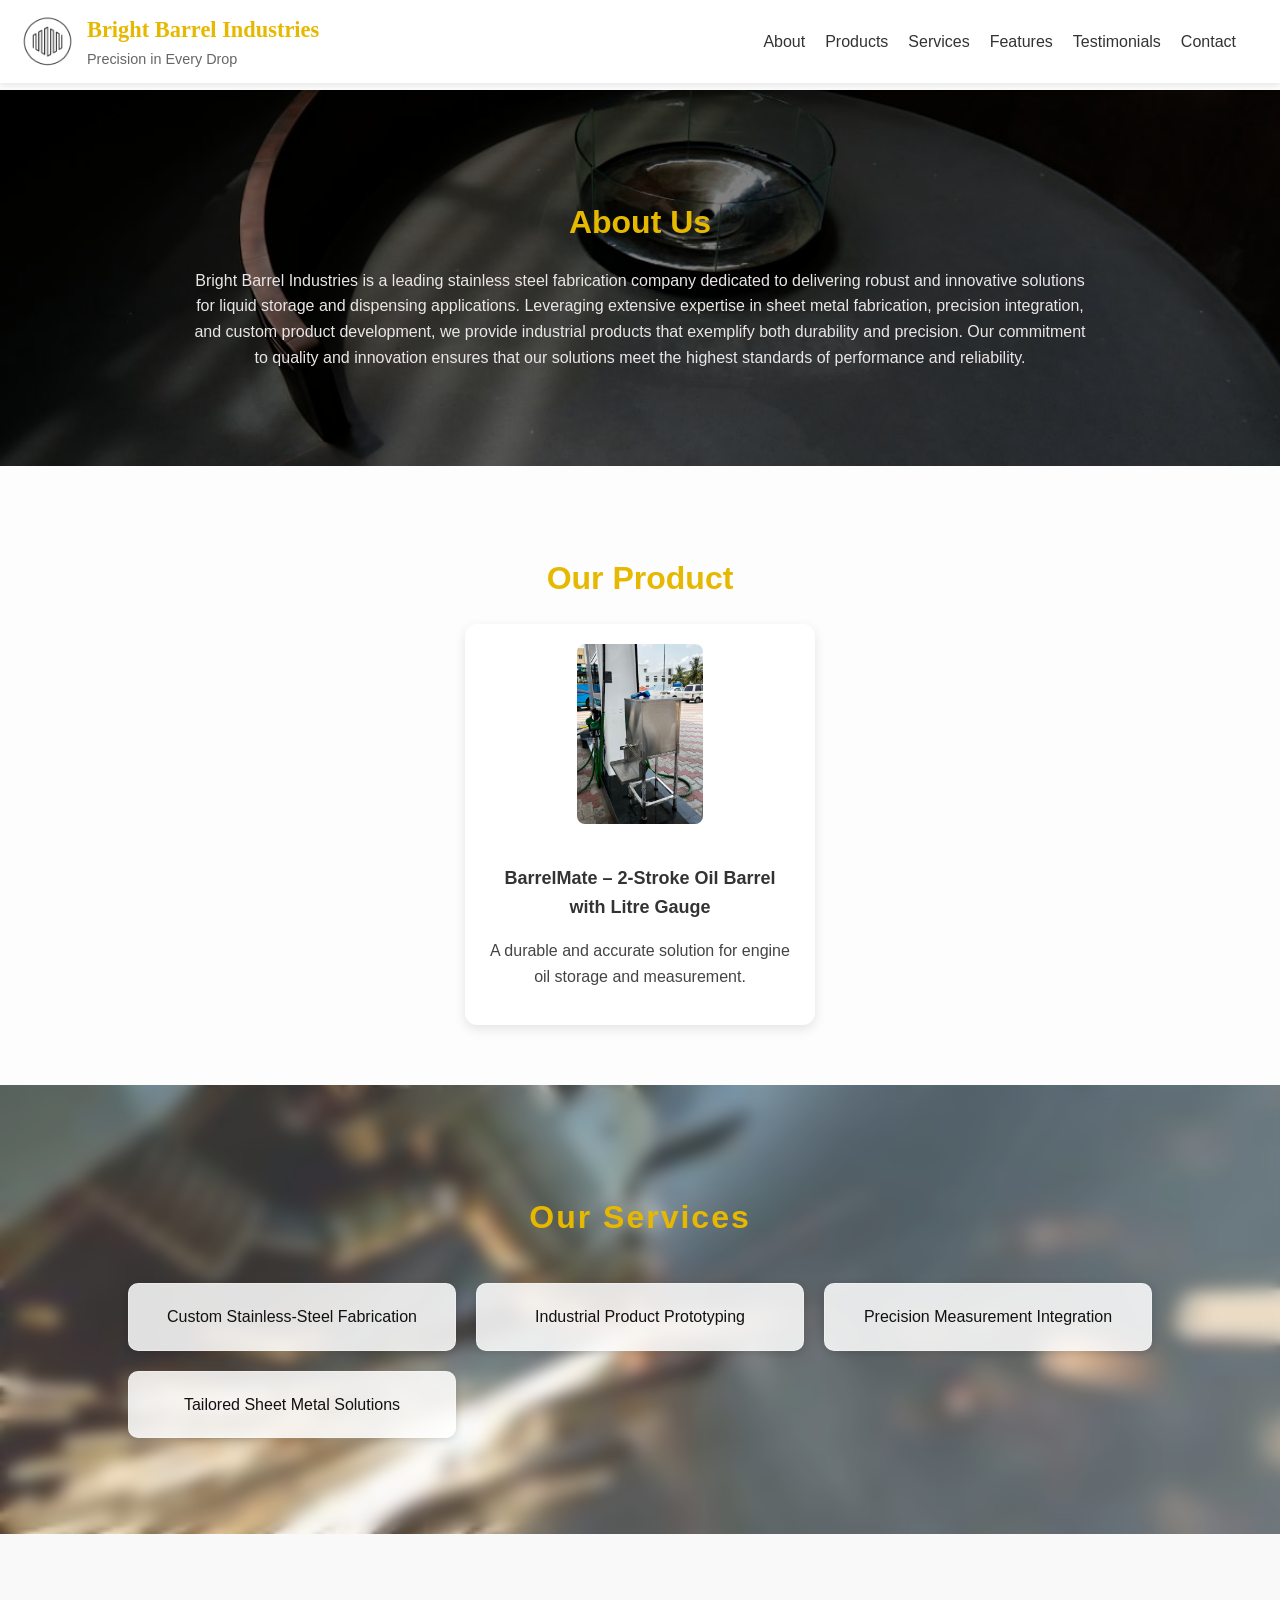
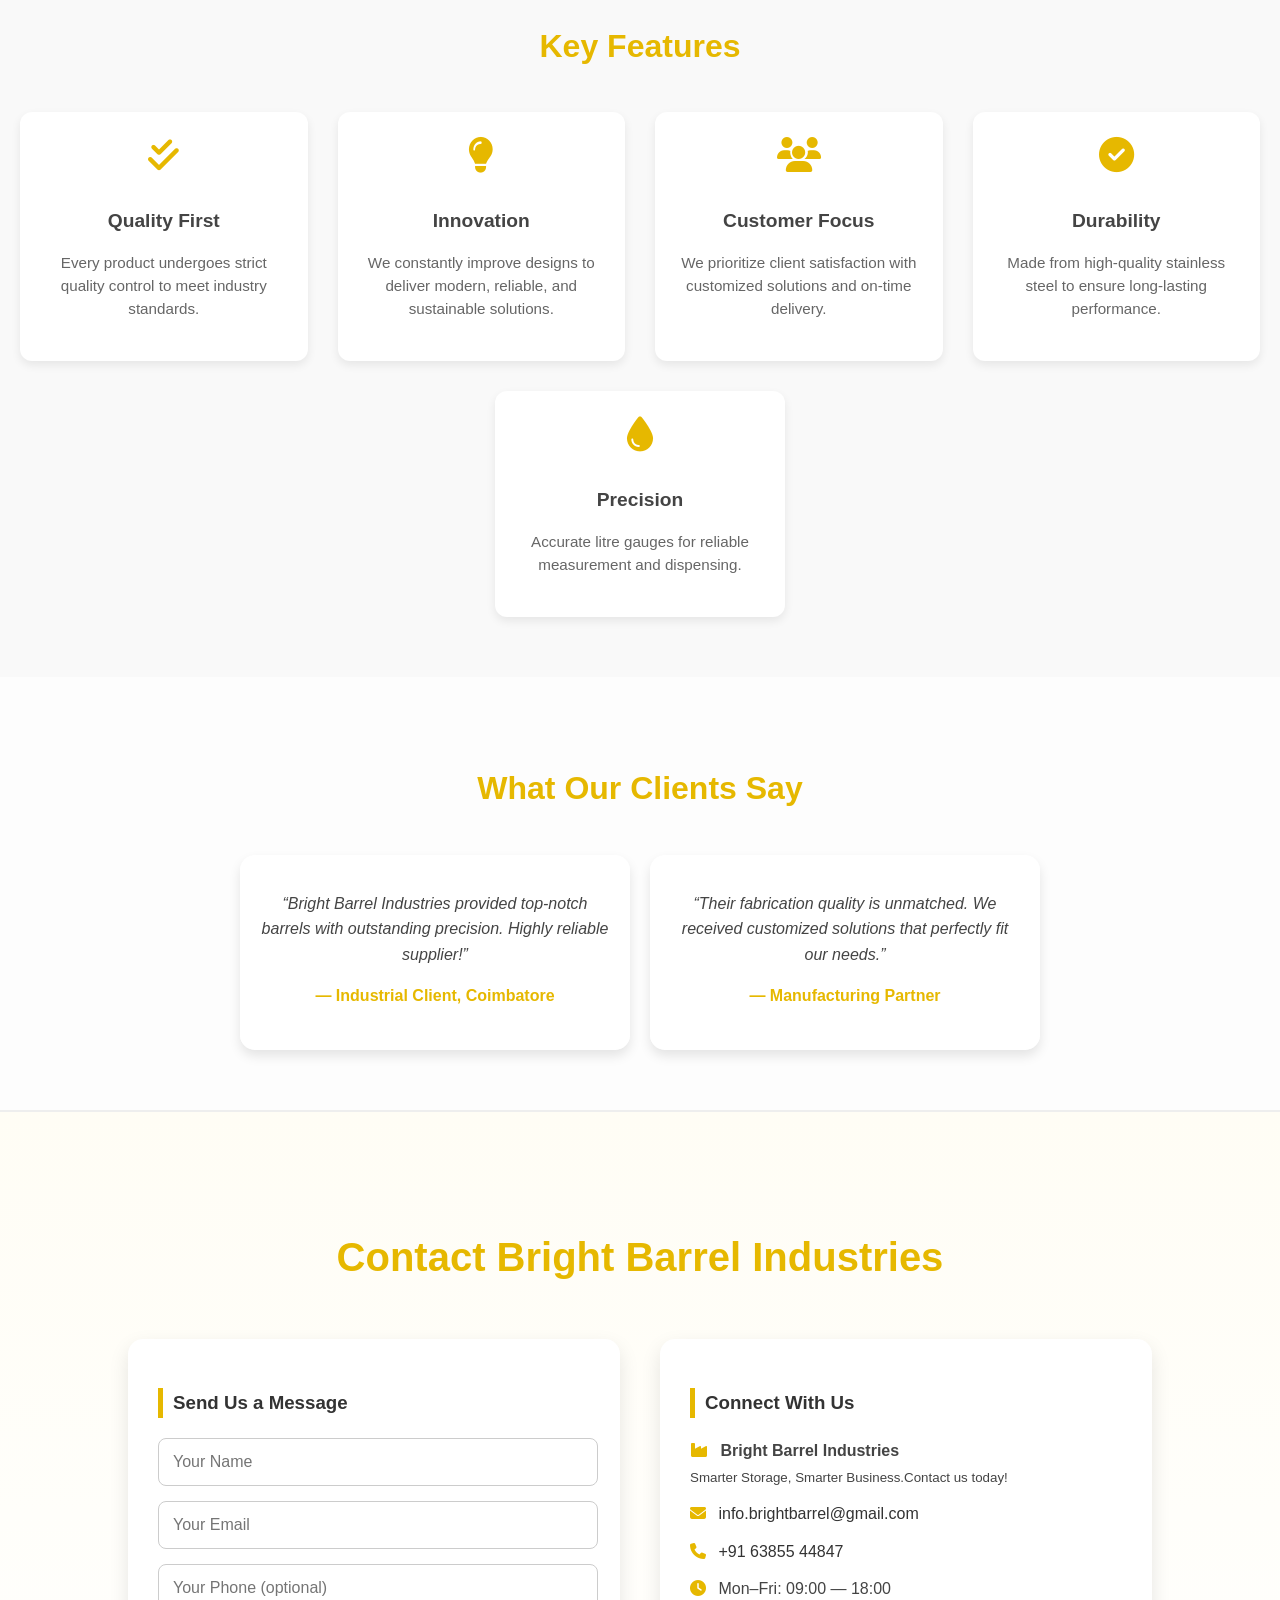
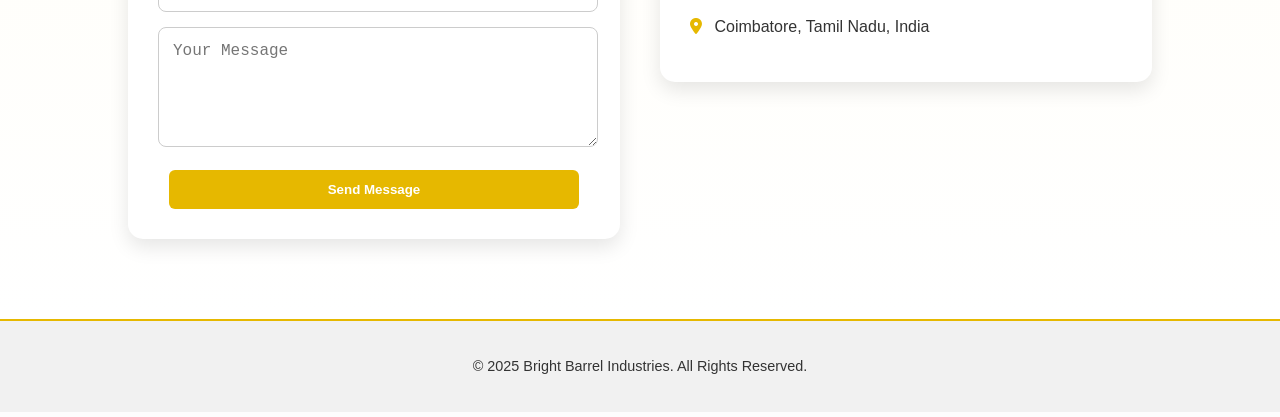
<file: index.html>
<!DOCTYPE html>
<html lang="en">
<head>
  <meta charset="UTF-8">
  <meta name="viewport" content="width=device-width, initial-scale=1.0">
  <title>Bright Barrel Industries</title>
  <!-- Font Awesome (free CDN for icons) -->
  <link rel="stylesheet" href="https://cdnjs.cloudflare.com/ajax/libs/font-awesome/6.4.0/css/all.min.css">
  <link rel="stylesheet" href="style3.css">
</head>
<body>

  <!-- Header -->
<header>
  <div class="header-container">
    <div class="header-left">
      <img src="logo.png" alt="Logo">
      <div class="branding">
        <h1>Bright Barrel Industries</h1>
        <p>Precision in Every Drop</p>
      </div>
    </div>

    <div class="hamburger" id="hamburger">
      <span></span>
      <span></span>
      <span></span>
    </div>

    <nav>
      <a href="#about">About</a>
      <a href="#products">Products</a>
      <a href="#services">Services</a>
      <a href="#features">Features</a>
      <a href="#testimonials">Testimonials</a>
      <a href="#contact">Contact</a>
    </nav>
  </div>
</header>

  <!-- About Section -->
  <section id="about">
    <h2>About Us</h2>
    <p>
     Bright Barrel Industries is a leading stainless steel fabrication company dedicated to delivering robust and innovative solutions for liquid storage and dispensing applications. 
     Leveraging extensive expertise in sheet metal fabrication, precision integration, and custom product development, we provide industrial products that exemplify both durability and precision. 
     Our commitment to quality and innovation ensures that our solutions meet the highest standards of performance and reliability.
    </p>
  </section>

  <!-- Products Section -->
  <section id="products" class="products">
    <h2>Our Product</h2>
    <div class="product-grid">

      <!-- Product 1 -->
      <!-- <a href="product2-detail.html?product=barrel-gauge" class="product-item">
        <img src="product.webp" alt="Stainless Steel Barrel with Litre Gauge">
        <h3>Stainless Steel Barrel with Litre Gauge</h3>
        <p>A robust stainless-steel barrel designed with an integrated litre gauge for accurate measurement and easy dispensing.</p>
      </a> -->

      <!-- Product 2 -->
      <a href="product-detail.html?product=BarrelMate™ – 2-Stroke Oil Barrel with Litre Gauge" class="product-item">
        <img src="picture1.jpeg" alt="BarrelMate™ – 2-Stroke Oil Barrel with Litre Gauge">
        <h3>BarrelMate – 2-Stroke Oil Barrel with Litre Gauge</h3>
        <p>A durable and accurate solution for engine oil storage and measurement.</p>
      </a>
    </div>
  </section>

  <!-- Services Section -->
  <section id="services" class="services">
    <h2>Our Services</h2>
    <ul>
      <li>Custom Stainless-Steel Fabrication</li>
      <li>Industrial Product Prototyping</li>
      <li>Precision Measurement Integration</li>
      <li>Tailored Sheet Metal Solutions</li>
    </ul>
  </section>

  <!-- Features Section -->
  <!-- Key Features Section -->
<section id="features" class="features">
  <h2>Key Features</h2>
  <div class="feature-grid">
    <div class="feature-item">
      <i class="fas fa-check-double"></i>
      <h3>Quality First</h3>
      <p>Every product undergoes strict quality control to meet industry standards.</p>
    </div>
    <div class="feature-item">
      <i class="fas fa-lightbulb"></i>
      <h3>Innovation</h3>
      <p>We constantly improve designs to deliver modern, reliable, and sustainable solutions.</p>
    </div>
    <div class="feature-item">
      <i class="fas fa-users"></i>
      <h3>Customer Focus</h3>
      <p>We prioritize client satisfaction with customized solutions and on-time delivery.</p>
    </div>

    <div class="feature-item"> <i class="fas fa-check-circle"></i> 
      <h3>Durability</h3> <p>Made from high-quality stainless steel to ensure long-lasting performance.</p> </div> 
      <div class="feature-item"> <i class="fas fa-tint"></i> 
        <h3>Precision</h3> <p>Accurate litre gauges for reliable measurement and dispensing.</p> </div>
  </div>
</section>

<!-- Testimonials Section -->
<section id="testimonials" class="testimonials">
  <h2>What Our Clients Say</h2>
  <div class="testimonial-carousel">
    <div class="testimonial-card">
      <p><em>“Bright Barrel Industries provided top-notch barrels with outstanding precision. Highly reliable supplier!”</em></p>
      <h4>— Industrial Client, Coimbatore</h4>
    </div>
    <div class="testimonial-card">
      <p><em>“Their fabrication quality is unmatched. We received customized solutions that perfectly fit our needs.”</em></p>
      <h4>— Manufacturing Partner</h4>
    </div>
  </div>
</section>
  <!-- Contact Section -->
  <section id="contact" class="contact-section" aria-labelledby="contact-heading">
    <h2 id="contact-heading">Contact Bright Barrel Industries</h2>
    <div class="contact-container">

      <!-- Form column -->
      <form id="contactForm" class="contact-form" aria-label="Contact form">
        <h3>Send Us a Message</h3>
        <input id="name" name="name" type="text" placeholder="Your Name" required>
        <input id="email" name="email" type="email" placeholder="Your Email" required>
        <input id="phone" name="phone" type="tel" placeholder="Your Phone (optional)">
        <textarea id="message" name="message" rows="5" placeholder="Your Message"></textarea>
        <button type="submit" class="btn-send">Send Message</button>
      </form>

      <!-- Info column -->
      <aside class="contact-info" aria-label="Contact information">
        <h3>Connect With Us</h3>
        <p class="company">
          <i class="fas fa-industry icon"></i>
          <strong>Bright Barrel Industries</strong><br>
          <small>Smarter Storage, Smarter Business.Contact us today!</small>
        </p>
        <p class="contact-line">
          <i class="fas fa-envelope icon"></i>
          <a href="mailto:info.brightbarrel@gmail.com">info.brightbarrel@gmail.com</a>
        </p>
        <p class="contact-line">
          <i class="fas fa-phone icon"></i>
          <a href="tel:+916385544847">+91 63855 44847</a>
        </p>
        <p class="contact-line">
          <i class="fas fa-clock icon"></i>
          Mon–Fri: 09:00 — 18:00
        </p>
        <p class="contact-line">
          <i class="fas fa-map-marker-alt icon"></i>
          <a href="https://www.google.com/maps/search/Coimbatore,+India" target="_blank" rel="noopener">Coimbatore, Tamil Nadu, India</a>
        </p>
      </aside>
    </div>
  </section>

  <button id="backToTop" title="Go to top"><i class="fas fa-arrow-up"></i></button>

  <!-- Footer -->
  <footer>
    <p>&copy; 2025 Bright Barrel Industries. All Rights Reserved.</p>
  </footer>

  <script src="script.js"></script>
</body>
</html>
</file>
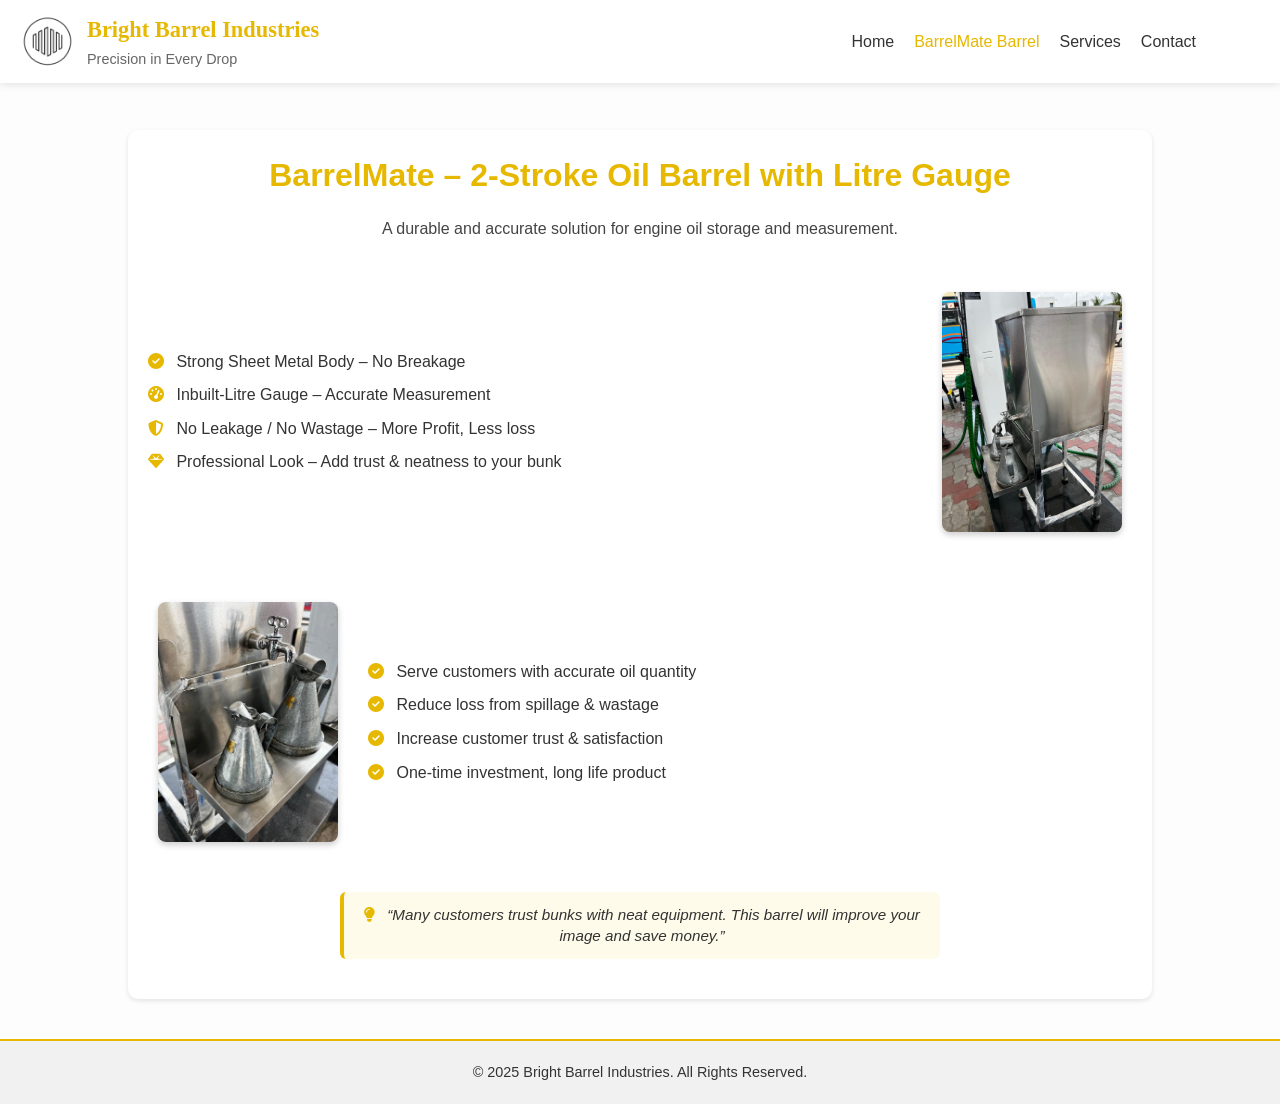
<file: product-detail.html>
<!DOCTYPE html>
<html lang="en">
<head>
  <meta charset="UTF-8">
  <meta name="viewport" content="width=device-width, initial-scale=1.0">
  <title>BarrelMate Barrel - Bright Barrel Industries</title>
  <link rel="stylesheet" href="style.css">
  <link rel="stylesheet" href="https://cdnjs.cloudflare.com/ajax/libs/font-awesome/6.4.0/css/all.min.css">
  <style>
    .section-flex {
      display: flex;
      align-items: center;
      justify-content: space-between;
      gap: 20px;
      margin: 30px 0;
      flex-wrap: wrap;
    }
    .section-flex img {
      width: 200px;
      height: auto;
      border-radius: 8px;
      box-shadow: 0 3px 6px rgba(0,0,0,0.2);
    }
    .text-block {
      flex: 1;
      min-width: 250px;
    }
    ul {
      list-style: none;
      padding: 0;
    }
    ul li {
      margin: 8px 0;
    }
blockquote {
  font-style: italic;
  background: #fff8e1;
  padding: 15px;
  border-left: 5px solid #e6b800;
  margin-top: 20px;
  border-radius: 5px;
  display: block; /* ensures it goes below */
}


  </style>
</head>
<body>

<!-- Header -->
<header>
  <div class="header-container">
    <div class="header-left">
      <img src="logo.png" alt="Logo">
      <div class="branding">
        <h1>Bright Barrel Industries</h1>
        <p>Precision in Every Drop</p>
      </div>
    </div>

    <div class="hamburger" id="hamburger">
      <span></span>
      <span></span>
      <span></span>
    </div>

    <nav>
      <a href="index.html">Home</a>
      <a href="product-detail.html" class="active">BarrelMate Barrel</a>
      <a href="index.html#services">Services</a>
      <a href="index.html#contact">Contact</a>
    </nav>
  </div>
</header>

<!-- Product Detail Section -->
<section class="product-detail">
  <h2>BarrelMate – 2-Stroke Oil Barrel with Litre Gauge</h2>
  <p>A durable and accurate solution for engine oil storage and measurement.</p>
   <!-- <p class="intro-text">A durable and accurate solution for engine oil storage and measurement.</p> -->

  <!-- Features with image -->
<div class="section-flex">
  <div class="text-block">
    <ul class="features-list">
      <li><i class="fas fa-check-circle"></i> Strong Sheet Metal Body – No Breakage</li>
      <li><i class="fas fa-tachometer-alt"></i> Inbuilt-Litre Gauge –  Accurate Measurement</li>
      <li><i class="fas fa-shield-alt"></i> No Leakage / No Wastage – More Profit, Less loss</li>
      <li><i class="fas fa-gem"></i> Professional Look – Add trust & neatness to your bunk</li>
    </ul>
  </div>
  <div class="image-block">
    <img src="picture6.jpeg" alt="FuelMate Feature View">
  </div>
</div>
<!-- Specs with image -->
<div class="section-flex reverse">
  <div class="image-block">
    <img src="Picture2.jpg" alt="FuelMate Specification View">
  </div>
<div class="text-block">
  <ul class="specs-list">
    <li><i class="fas fa-check-circle"></i> Serve customers with accurate oil quantity</li>
    <li><i class="fas fa-check-circle"></i> Reduce loss from spillage & wastage</li>
    <li><i class="fas fa-check-circle"></i> Increase customer trust & satisfaction</li>
    <li><i class="fas fa-check-circle"></i> One-time investment, long life product</li>
  </ul>
</div>
</div>


  <!-- Testimonial with thumbnail -->
<blockquote>
  <i class="fas fa-lightbulb" style="color:#e6b800; margin-right:8px;"></i>
  <em>“Many customers trust bunks with neat equipment. This barrel will improve your image and save money.”</em>
</blockquote>
</section>

<!-- Back to Top -->
<button id="backToTop" title="Go to top"><i class="fas fa-arrow-up"></i></button>

<!-- Footer -->
<footer>
  <p>&copy; 2025 Bright Barrel Industries. All Rights Reserved.</p>
</footer>

<script src="script1.js"></script>
</body>
</html>
</file>
<file: style3.css>
/* Global Styles */
body {
  margin: 0;
  font-family: 'Poppins', sans-serif;
  background-color: #fdfdfd;
  color: #333;
  line-height: 1.6;
  padding-top: 90px; /* Push content below fixed header */
}

/* Header */
header {
  position: fixed;
  top: 0;
  left: 0;
  width: 100%;
  z-index: 1000;
  background: #fff;
  color: #333;
  box-shadow: 0 2px 8px rgba(0,0,0,0.1);
  transition: all 0.3s ease;
}

.header-container {
  width: 95%;
  margin: 0;
  display: flex;
  align-items: center;
  justify-content: space-between;
  padding: 12px 20px;
}

header.scrolled {
  box-shadow: 0 4px 12px rgba(0,0,0,0.2);
}
header.scrolled img {
  height: 55px;
}

.header-left {
  display: flex;
  align-items: center;
  gap: 12px;
  flex: 0 1 auto;
  min-width: 0;
}

.header-left img {
  height: 55px;
  width: auto;
  flex-shrink: 0;
}

@import url('https://fonts.googleapis.com/css2?family=Playfair+Display:wght@600&family=Lato:wght@400&display=swap');

.branding h1 {
  margin: 0;
  font-size: 1.4rem;
  color: #e6b800;
  font-family: 'Playfair Display', serif;
  font-weight: 600;
  white-space: nowrap;
}

.branding p {
  margin: 0;
  font-size: 0.9rem;
  color: #666;
  font-family: 'Lato', sans-serif;
  font-weight: 400;
}

/* Nav */
nav {
  display: flex;
  gap: 20px;
  margin-left: auto;
}

nav a {
  color: #333;
  text-decoration: none;
  font-weight: 500;
  transition: color 0.3s ease;
  white-space: nowrap;
}
nav a:hover {
  color: #e6b800;
}

/* Sections */
section {
  padding: 60px 15%;
  text-align: center;
  opacity: 0;
  transform: translateY(40px);
  transition: all 0.8s ease;
}
section.visible {
  opacity: 1;
  transform: translateY(0);
}

section h2 {
  color: #e6b800;
  font-size: 2rem;
  margin-bottom: 20px;
}

section p {
  color: #444;
  font-size: 1rem;
}

/* About */
#about {
  background: url("background.jpeg") no-repeat center center/cover;
  padding: 80px 15%;
  text-align: center;
  color: #fff;
  position: relative;
}
#about::before {
  content: "";
  position: absolute;
  top: 0; left: 0;
  width: 100%; height: 100%;
  background: rgba(0, 0, 0, 0.5);
  z-index: 0;
}
#about h2,
#about p {
  position: relative;
  z-index: 1;
}
#about h2 { color: #e6b800; }
#about p { color: rgb(234, 230, 230); }


/* =========================
   Products (Grid)
========================= */
.products {
  text-align: center;
  padding: 60px 20px;
}

.product-grid {
  display: grid;
  grid-template-columns: repeat(auto-fit, minmax(250px, 350px)); /* keeps cards compact */
  gap: 30px;
  justify-content: center; /* centers grid items */
  margin-top: 20px;
}

.product-item {
  background: #fff;
  padding: 20px;
  border-radius: 12px;
  box-shadow: 0 4px 12px rgba(0,0,0,0.1);
  text-align: center;
  transition: transform 0.3s ease;
  text-decoration: none;
  color: inherit;
  display: block;

  max-width: 350px;  /* prevent full width stretching */
  margin: 0 auto;    /* center each card */
}

.product-item img {
  max-width: 100%;
  height: 180px;
  object-fit: cover;
  border-radius: 8px;
  margin-bottom: 15px;
  transition: transform 0.4s ease;
}

.product-item img:hover {
  transform: translateY(-5px);
  transition: 0.3s ease;
  box-shadow: 0 6px 15px rgba(0,0,0,0.15);
}

.product-item h3 {
  margin-bottom: 10px;
  font-size: 18px;
  color: #333;
}


/* =========================
   Product Detail Page
========================= */
.product-detail {
  width: 80%;
  margin: 40px auto;
  padding: 20px;
  background: #fff;
  border-radius: 10px;
  box-shadow: 0 2px 5px rgba(0,0,0,0.1);
  text-align: left;
}

/* Heading Center + Color */
.product-detail h2 {
  margin-bottom: 15px;
  text-align: center;
  color: #e6b800;
}

/* Remove Bullet Points */
.product-detail ul {
  list-style: none; /* removes bullets */
  margin: 15px 0;
  padding: 0;
}

/* Icon Color */
.product-detail li i {
  color: #e6b800;
  margin-right: 8px;
}

/* Adjust Image Position */
.product-detail img {
  display: block;
  margin: 20px auto 20px 5%; /* move slightly left */
  max-width: 90%;
  border-radius: 8px;
}

.specs {
  margin: 20px 0;
  padding: 15px;
  background: #f9f9f9;
  border-left: 4px solid #e6b800;
}
/* blockquote {
  font-style: italic;
  background: #fff8e1;
  padding: 15px;
  border-left: 5px solid #e6b800;
  margin-top: 20px;
  border-radius: 5px;
} */

/* Testimonial Box (Smaller, No Image) */
.product-detail blockquote {
  background: #fffbea;
  padding: 12px 18px;
  border-left: 4px solid #e6b800;
  font-style: italic;
  font-size: 0.95rem;
  line-height: 1.4;
  border-radius: 6px;
  margin: 20px auto;
  max-width: 600px; /* keep it centered & not too wide */
  text-align: center;
}

/* Remove image inside blockquote */
.product-detail blockquote img {
  display: none;
}


/* Services */
.services {
  background: url("sheet-metal-fabrication-services.jpeg") no-repeat center center/cover;
  padding: 80px 10%;
  position: relative;
  color: #111;
  overflow: hidden;
}
.services::before {
  content: "";
  position: absolute;
  top: 0; left: 0;
  width: 100%; height: 100%;
  background: rgba(255, 255, 255, 0.2);
  backdrop-filter: blur(8px);
  -webkit-backdrop-filter: blur(8px);
  z-index: 0;
}
.services ul {
  list-style: none;
  padding: 0;
  display: grid;
  grid-template-columns: repeat(auto-fit, minmax(250px, 1fr));
  gap: 20px;
  margin-top: 30px;
  position: relative;
  z-index: 1;
}
.services li {
  background: rgba(255, 255, 255, 0.85);
  backdrop-filter: blur(4px);
  -webkit-backdrop-filter: blur(4px);
  padding: 20px;
  border-radius: 10px;
  border: 1px solid rgba(255, 255, 255, 0.3);
  box-shadow: 0 2px 8px rgba(0,0,0,0.15);
  font-weight: 500;
  transition: transform 0.3s ease, background 0.3s ease, color 0.3s ease;
}
.services li:hover {
  transform: translateY(-5px);
  background: #e6b800;
  color: #fff;
}
.services h2 {
  position: relative;
  z-index: 1;
  font-size: 2rem;
  font-weight: 700;
  color: #e6b800;
  text-align: center;
  margin-bottom: 40px;
  letter-spacing: 2px;
}

/* =========================
   Features Section
========================= */
.features {
  padding: 60px 20px;
  text-align: center;
  background-color: #f9f9f9;
}

.features h2 {
  font-size: 2rem;
  margin-bottom: 40px;
  color: #e6b800;
}

.feature-grid {
  display: flex;
  flex-wrap: wrap;
  justify-content: center;
  gap: 30px;
}

.feature-item {
  background: #fff;
  padding: 25px 20px;
  flex: 1 1 200px;
  max-width: 250px;
  border-radius: 12px;
  box-shadow: 0 4px 10px rgba(0,0,0,0.08);
  transition: transform 0.3s ease, box-shadow 0.3s ease;
}

.feature-item:hover {
  transform: translateY(-6px);
  box-shadow: 0 6px 16px rgba(0,0,0,0.15);
}

.feature-item i {
  font-size: 2.2rem;
  color: #e6b800; /* gold color for icons */
  margin-bottom: 15px;
}

.feature-item h3 {
  font-size: 1.2rem;
  margin-bottom: 10px;
  color: #444;
}

.feature-item p {
  font-size: 0.95rem;
  color: #666;
  line-height: 1.5;
}
.testimonials {
  text-align: center;
  padding: 60px 20px;
  background: transparent; /* no color or image */
  position: relative;
  color: #333;
}

.testimonials h2 {
  font-size: 2rem;
  margin-bottom: 40px;
  color: #e6b800;
  position: relative;
  z-index: 1;
}

.testimonial-carousel {
  display: flex;
  justify-content: center;
  gap: 20px;
  flex-wrap: wrap;
  position: relative;
  z-index: 1;
}

.testimonial-card {
  background: rgba(255, 255, 255, 0.8); /* light glass effect */
  color: #333;
  padding: 20px;
  border-radius: 15px;
  backdrop-filter: blur(8px);
  box-shadow: 0 6px 12px rgba(0,0,0,0.1);
  max-width: 350px;
  flex: 1;
  transition: transform 0.3s ease, box-shadow 0.3s ease;
}

.testimonial-card:hover {
  transform: translateY(-8px);
  box-shadow: 0 10px 18px rgba(0,0,0,0.25);
}

.testimonial-card p {
  font-style: italic;
}

.testimonial-card h4 {
  margin-top: 15px;
  color: #e6b800; /* highlight brand color */
  font-weight: 600;
}


/* Contact */
.contact-section {
  background: linear-gradient(to bottom, #fffdf5, #ffffff);
  padding: 80px 10%;
  border-top: 2px solid #eee;
  text-align: center;
}
.contact-section h2 {
  font-size: 2.5rem;
  color: #e6b800;
  margin-bottom: 50px;
}
.contact-container {
  display: flex;
  flex-wrap: wrap;
  gap: 40px;
  justify-content: center;
  align-items: flex-start;
}
.contact-form {
  flex: 1 1 350px;
  background: #fff;
  padding: 30px;
  border-radius: 15px;
  box-shadow: 0 8px 20px rgba(0, 0, 0, 0.1);
  text-align: left;
}
.contact-form h3 {
  margin-bottom: 20px;
  color: #333;
  border-left: 5px solid #e6b800;
  padding-left: 10px;
}
.contact-form input,
.contact-form textarea {
  width: 95%;
  padding: 14px;
  margin-bottom: 15px;
  border: 1px solid #ccc;
  border-radius: 8px;
  font-size: 1rem;
}
.contact-form input:focus,
.contact-form textarea:focus {
  border-color: #e6b800;
  outline: none;
  box-shadow: 0 0 8px rgba(230, 184, 0, 0.3);
}
.contact-form button {
  background: #e6b800;
  width: 95%;
  color: white;
  padding: 12px 20px;
  border: none;
  border-radius: 6px;
  cursor: pointer;
  font-weight: bold;
  margin: 0 auto;
  display: block;
}
.contact-form button:hover {
  background: #cc9900;
}
.contact-info {
  flex: 1 1 350px;
  background: #fff;
  padding: 30px;
  border-radius: 15px;
  box-shadow: 0 8px 20px rgba(0, 0, 0, 0.1);
  text-align: left;
}
.contact-info h3 {
  margin-bottom: 20px;
  color: #333;
  border-left: 5px solid #e6b800;
  padding-left: 10px;
}
.contact-info p { margin: 12px 0; }
.contact-info a {
  text-decoration: none;
  color: #333;
  transition: color 0.3s ease;
}
.contact-info a:hover { color: #e6b800; }
.contact-info i { margin-right: 8px; color: #e6b800; }




/* Back to Top */
#backToTop {
  position: fixed;
  bottom: 25px;
  right: 25px;
  background: #e6b800;
  color: #fff;
  border: none;
  padding: 12px 15px;
  border-radius: 50%;
  cursor: pointer;
  display: none;
  box-shadow: 0 4px 10px rgba(0,0,0,0.3);
  transition: background 0.3s ease;
}
#backToTop:hover { background: #cc9900; }

/* --- Hamburger Icon --- */
.hamburger {
  display: none;
  flex-direction: column;
  justify-content: space-between;
  width: 24px;
  height: 25px;
  cursor: pointer;
}

.hamburger span {
  display: block;
  height: 4px;               /* thickness of lines */
  width: 100%;               /* full width */
  background-color: #333;    /* dark visible color */
  border-radius: 4px;        /* rounded edges */
  transition: all 0.3s ease; /* smooth effect if needed later */
  /* box-shadow: 0 2px 5px rgba(0, 0, 0, 0.2); */
}

.hamburger:hover span {
  background-color: #cc9900;  /* change color on hover */
  transform: scaleX(1.1);     /* slightly stretch */
}
/* .hamburger span,
.hamburger::before,
.hamburger::after {
  content: "";
  display: block;
  height: 3px;
  background: #111;
  border-radius: 2px;
} */

/* Responsive */
/* --- Mobile View --- */
@media (max-width: 768px) {
  /* Hide nav by default */
  nav {
    display: none;
    position: absolute;
    top: 70px;
    left: 0;
    width: 100%;
    background: #fff;
    flex-direction: column;
    gap: 15px;
    padding: 15px 20px;
    border-radius: 8px;
    box-shadow: 0 4px 12px rgba(0,0,0,0.2);
    z-index: 999;
  }

  nav.active {
    display: flex;
  }

  /* Show hamburger */
  .hamburger {
    display: flex;
    order: 1; /* move hamburger to left */
  }

  /* Move logo + branding to right */
  .header-left {
    order: 2;
    margin-left: auto;
  }

  .branding h1 {
    font-size: 1.1rem;
  }
}

/* Footer */
footer {
  background: #f1f1f1;
  color: #333;
  text-align: center;
  padding: 20px;
  font-size: 0.9rem;
  border-top: 2px solid #e6b800;
}
</file>
<file: style.css>
/* =========================
   Global Reset & Base
========================= */
* {
  margin: 0;
  padding: 0;
  box-sizing: border-box;
}

@import url('https://fonts.googleapis.com/css2?family=Playfair+Display:wght@600&family=Lato:wght@400&family=Poppins:wght@400;500;700&display=swap');

body {
  margin: 0;
  font-family: 'Poppins', sans-serif;
  background-color: #fdfdfd;
  color: #333;
  line-height: 1.6;
  padding-top: 90px; /* Push content below fixed header */
}

/* =========================
   Header
========================= */
header {
  position: fixed;
  top: 0;
  left: 0;
  width: 100%;
  z-index: 1000;
  background: #fff;
  color: #333;
  box-shadow: 0 2px 8px rgba(0,0,0,0.1);
  transition: all 0.3s ease;
}

.header-container {
  width: 95%;
  margin: 0;
  display: flex;
  align-items: center;
  justify-content: space-between;
  padding: 12px 20px;
}

header.scrolled {
  box-shadow: 0 4px 12px rgba(0,0,0,0.2);
}
header.scrolled img {
  height: 55px;
}

.header-left {
  display: flex;
  align-items: center;
  gap: 12px;
  flex: 0 1 auto;
  min-width: 0;
}

.header-left img {
  height: 55px;
  width: auto;
  flex-shrink: 0;
}

.branding h1 {
  margin: 0;
  font-size: 1.4rem;
  color: #e6b800;
  font-family: 'Playfair Display', serif;
  font-weight: 600;
  white-space: nowrap;
}

.branding p {
  margin: 0;
  font-size: 0.9rem;
  color: #666;
  font-family: 'Lato', sans-serif;
}

/* =========================
   Navigation
========================= */
nav {
  display: flex;
  gap: 20px;
  margin-left: auto;
}

nav a {
  color: #333;
  text-decoration: none;
  font-weight: 500;
  transition: color 0.3s ease;
  white-space: nowrap;
}
nav a:hover,
nav a.active {
  color: #e6b800;
}

/* Hamburger */
.hamburger {
  display: none;
  flex-direction: column;
  justify-content: space-between;
  width: 24px;
  height: 25px;
  cursor: pointer;
}
.hamburger span {
  display: block;
  height: 4px;
  width: 100%;
  background-color: #e6b800; /* changed to icon color */
  border-radius: 4px;
  transition: all 0.3s ease;
}
.hamburger:hover span {
  background-color: #cc9900;
  transform: scaleX(1.1);
}

/* =========================
   Sections - Reveal Animations
========================= */
section {
  padding: 60px 15%;
  text-align: center;
  opacity: 0;
  transform: translateY(40px);
  transition: all 0.8s ease;
}
section.visible {
  opacity: 1;
  transform: translateY(0);
}
section h2 {
  color: #e6b800;
  font-size: 2rem;
  margin-bottom: 20px;
}
section p {
  color: #444;
  font-size: 1rem;
  text-align: center;
}

/* =========================
   About
========================= */
#about {
  background: url("background.jpeg") no-repeat center center/cover;
  padding: 80px 15%;
  color: #fff;
  position: relative;
}
#about::before {
  content: "";
  position: absolute;
  top: 0; left: 0;
  width: 100%; height: 100%;
  background: rgba(0, 0, 0, 0.5);
  z-index: 0;
}
#about h2,
#about p {
  position: relative;
  z-index: 1;
}
#about h2 { color: #e6b800; }
#about p { color: rgb(234, 230, 230); }

/* =========================
   Products (Grid)
========================= */
.products {
  text-align: center;
  padding: 60px 20px;
}
.product-grid {
  display: grid;
  grid-template-columns: repeat(auto-fit, minmax(250px, 1fr));
  gap: 30px;
  margin-top: 20px;
}
.product-item {
  background: #fff;
  padding: 20px;
  border-radius: 12px;
  box-shadow: 0 4px 12px rgba(0,0,0,0.1);
  text-align: center;
  transition: transform 0.3s ease;
  text-decoration: none;
  color: inherit;
  display: block;
}
.product-item img {
  max-width: 100%;
  height: 180px;
  object-fit: cover;
  border-radius: 8px;
  margin-bottom: 15px;
  transition: transform 0.4s ease;
}
.product-item img:hover {
  transform: translateY(-5px);
  transition: 0.3s ease;
  box-shadow: 0 6px 15px rgba(0,0,0,0.15);
}
.product-item h3 {
  margin-bottom: 10px;
  font-size: 18px;
  color: #333;
}

/* =========================
   Product Detail Page
========================= */
.product-detail {
  width: 80%;
  margin: 40px auto;
  padding: 20px;
  background: #fff;
  border-radius: 10px;
  box-shadow: 0 2px 5px rgba(0,0,0,0.1);
  text-align: left;
}

/* Heading Center + Color */
.product-detail h2 {
  margin-bottom: 15px;
  text-align: center;
  color: #e6b800;
}

/* Remove Bullet Points */
.product-detail ul {
  list-style: none; /* removes bullets */
  margin: 15px 0;
  padding: 0;
}

/* Icon Color */
.product-detail li i {
  color: #e6b800;
  margin-right: 8px;
}

/* Adjust Image Position */
.product-detail img {
  display: block;
  margin: 20px auto 20px 5%; /* move slightly left */
  max-width: 90%;
  border-radius: 8px;
}

.specs {
  margin: 20px 0;
  padding: 15px;
  background: #f9f9f9;
  border-left: 4px solid #e6b800;
}
/* blockquote {
  font-style: italic;
  background: #fff8e1;
  padding: 15px;
  border-left: 5px solid #e6b800;
  margin-top: 20px;
  border-radius: 5px;
} */

blockquote {
  font-style: italic;
  background: #fff8e1;
  padding: 15px;
  border-left: 5px solid #e6b800;
  margin-top: 20px;
  border-radius: 5px;
  display: block; /* ensures it goes below */
}


/* Testimonial Box (Smaller, No Image) */
.product-detail blockquote {
  background: #fffbea;
  padding: 12px 18px;
  border-left: 4px solid #e6b800;
  font-style: italic;
  font-size: 0.95rem;
  line-height: 1.4;
  border-radius: 6px;
  margin: 20px auto;
  max-width: 600px; /* keep it centered & not too wide */
  text-align: center;
}

/* Remove image inside blockquote */
.product-detail blockquote img {
  display: none;
}


/* =========================
   Services
========================= */
.services {
  background: url("sheet-metal-fabrication-services.jpeg") no-repeat center center/cover;
  padding: 80px 10%;
  position: relative;
  overflow: hidden;
}
.services::before {
  content: "";
  position: absolute;
  top: 0; left: 0;
  width: 100%; height: 100%;
  background: rgba(255, 255, 255, 0.2);
  backdrop-filter: blur(8px);
  -webkit-backdrop-filter: blur(8px);
  z-index: 0;
}
.services h2 {
  position: relative;
  z-index: 1;
  font-size: 2rem;
  font-weight: 700;
  color: #e6b800;
  text-align: center;
  margin-bottom: 40px;
  letter-spacing: 2px;
}
.services ul {
  list-style: disc; /* left-aligned bullets */
  padding-left: 20px;
  display: grid;
  grid-template-columns: repeat(auto-fit, minmax(250px, 1fr));
  gap: 20px;
  margin-top: 30px;
  position: relative;
  z-index: 1;
}
.services li {
  background: rgba(255, 255, 255, 0.9);
  backdrop-filter: blur(4px);
  -webkit-backdrop-filter: blur(4px);
  padding: 20px;
  border-radius: 10px;
  border: 1px solid rgba(255, 255, 255, 0.3);
  box-shadow: 0 2px 8px rgba(0,0,0,0.15);
  font-weight: 500;
  transition: transform 0.3s ease, background 0.3s ease, color 0.3s ease;
  text-align: left; /* left align text inside */
}
.services li:hover {
  transform: translateY(-5px);
  background: #e6b800;
  color: #fff;
}



/* =========================
   Contact
========================= */
.contact-section {
  background: linear-gradient(to bottom, #fffdf5, #ffffff);
  padding: 80px 10%;
  border-top: 2px solid #eee;
  text-align: center;
}
.contact-section h2 {
  font-size: 2.5rem;
  color: #e6b800;
  margin-bottom: 50px;
}
.contact-container {
  display: flex;
  flex-wrap: wrap;
  gap: 40px;
  justify-content: center;
  align-items: flex-start;
}
.contact-form {
  flex: 1 1 350px;
  background: #fff;
  padding: 30px;
  border-radius: 15px;
  box-shadow: 0 8px 20px rgba(0, 0, 0, 0.1);
  text-align: left;
}
.contact-form h3 {
  margin-bottom: 20px;
  color: #333;
  border-left: 5px solid #e6b800;
  padding-left: 10px;
}
.contact-form input,
.contact-form textarea {
  width: 95%;
  padding: 14px;
  margin-bottom: 15px;
  border: 1px solid #ccc;
  border-radius: 8px;
  font-size: 1rem;
}
.contact-form input:focus,
.contact-form textarea:focus {
  border-color: #e6b800;
  outline: none;
  box-shadow: 0 0 8px rgba(230, 184, 0, 0.3);
}
.contact-form button {
  background: #e6b800;
  width: 95%;
  color: white;
  padding: 12px 20px;
  border: none;
  border-radius: 6px;
  cursor: pointer;
  font-weight: bold;
  margin: 0 auto;
  display: block;
}
.contact-form button:hover {
  background: #cc9900;
}
.contact-info {
  flex: 1 1 350px;
  background: #fff;
  padding: 30px;
  border-radius: 15px;
  box-shadow: 0 8px 20px rgba(0, 0, 0, 0.1);
  text-align: left;
}
.contact-info h3 {
  margin-bottom: 20px;
  color: #333;
  border-left: 5px solid #e6b800;
  padding-left: 10px;
}
.contact-info p { margin: 12px 0; }
.contact-info a {
  text-decoration: none;
  color: #333;
  transition: color 0.3s ease;
}
.contact-info a:hover { color: #e6b800; }
.contact-info i { margin-right: 8px; color: #e6b800; }


/* =========================
   Back to Top
========================= */
#backToTop {
  position: fixed;
  bottom: 25px;
  right: 25px;
  background: #e6b800;
  color: #fff;
  border: none;
  padding: 12px 15px;
  border-radius: 50%;
  cursor: pointer;
  display: none;
  box-shadow: 0 4px 10px rgba(0,0,0,0.3);
  transition: background 0.3s ease;
  font-size: 18px;
}
#backToTop:hover { background: #cc9900; }

/* =========================
   Footer
========================= */
footer {
  background: #f1f1f1;
  color: #333;
  text-align: center;
  padding: 20px;
  font-size: 0.9rem;
  border-top: 2px solid #e6b800;
  margin-top: 40px;
}

/* =========================
   Responsive
========================= */
@media (max-width: 768px) {
  nav {
    display: none;
    position: absolute;
    top: 70px;
    left: 0;
    width: 100%;
    background: #fff;
    flex-direction: column;
    gap: 15px;
    padding: 15px 20px;
    border-radius: 8px;
    box-shadow: 0 4px 12px rgba(0,0,0,0.2);
    z-index: 999;
  }
  nav.active {
    display: flex;
  }
  .hamburger {
    display: flex;
    order: 1;
  }
  .header-left {
    order: 2;
    margin-left: auto;
  }
  .branding h1 {
    font-size: 1.1rem;
  }
}
</file>
